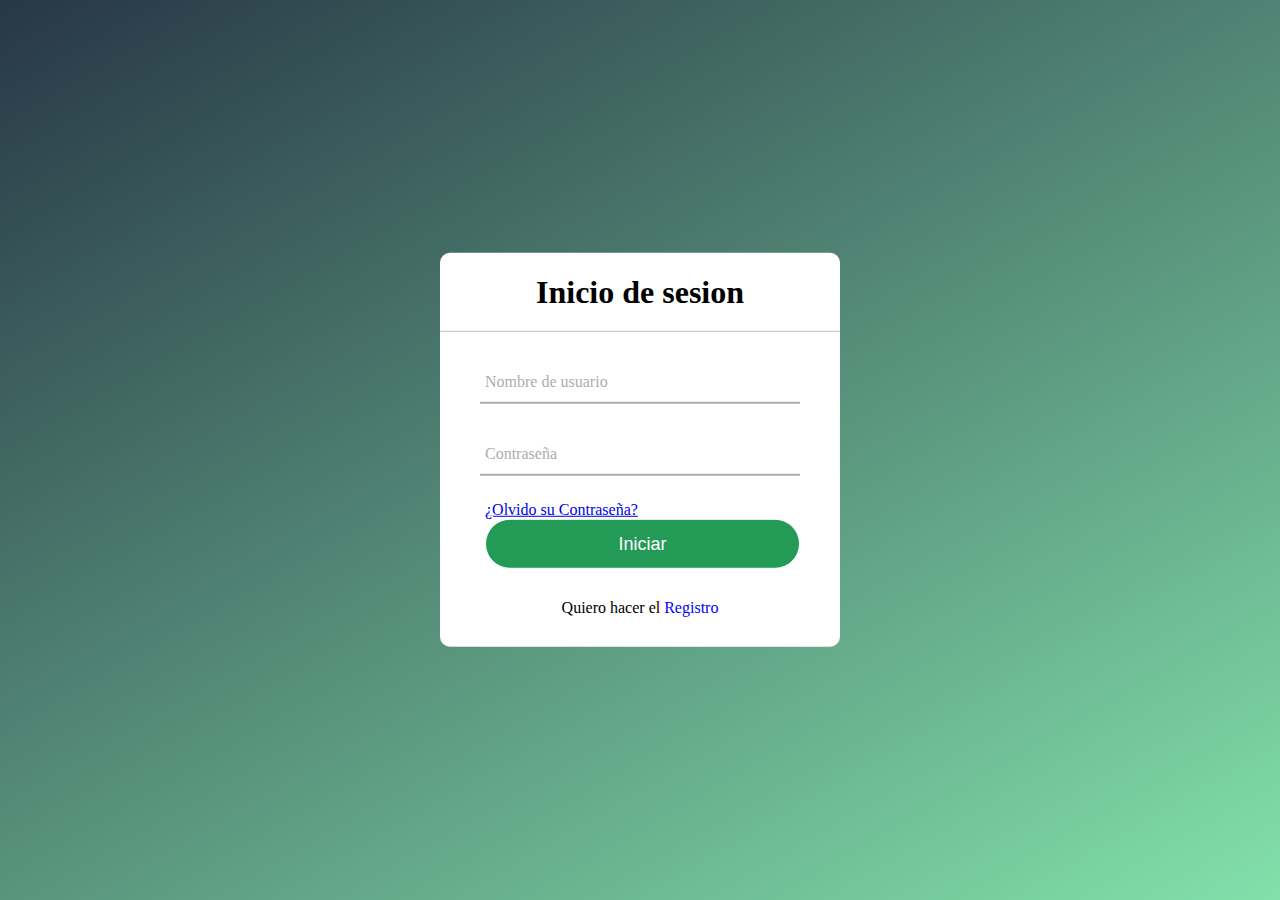
<file: index.html>
<!DOCTYPE html>
<html >
<head>
    <meta charset="UTF-8">
    <meta name="viewport" content="width=device-width, initial-scale=1.0">
    <title>Document</title>
    <link rel="stylesheet" href="Estilos/Estilos2.css">
</head>
<body>
    <div class="formulario">
        <h1>Inicio de sesion</h1>
        <form id="post">
            <div class="Username">
                <input type="text" id="username" required>
                <label for="username">Nombre de usuario</label>
            </div>
            <div class="Username">
                <input type="password" id="password" required>
                <label for="password">Contraseña</label>
            </div>
            <div class="Olvidar"><a href="restarpassword.html">¿Olvido su Contraseña? </a>
                <input type="submit" value="Iniciar">
            </div>
            <div class="Registrarse">
                Quiero hacer el <a href="#">Registro</a>
            </div>
        </form>
        <script src="Scripts/scripts.js"></script>
    </div>
</body>
</html>
</file>
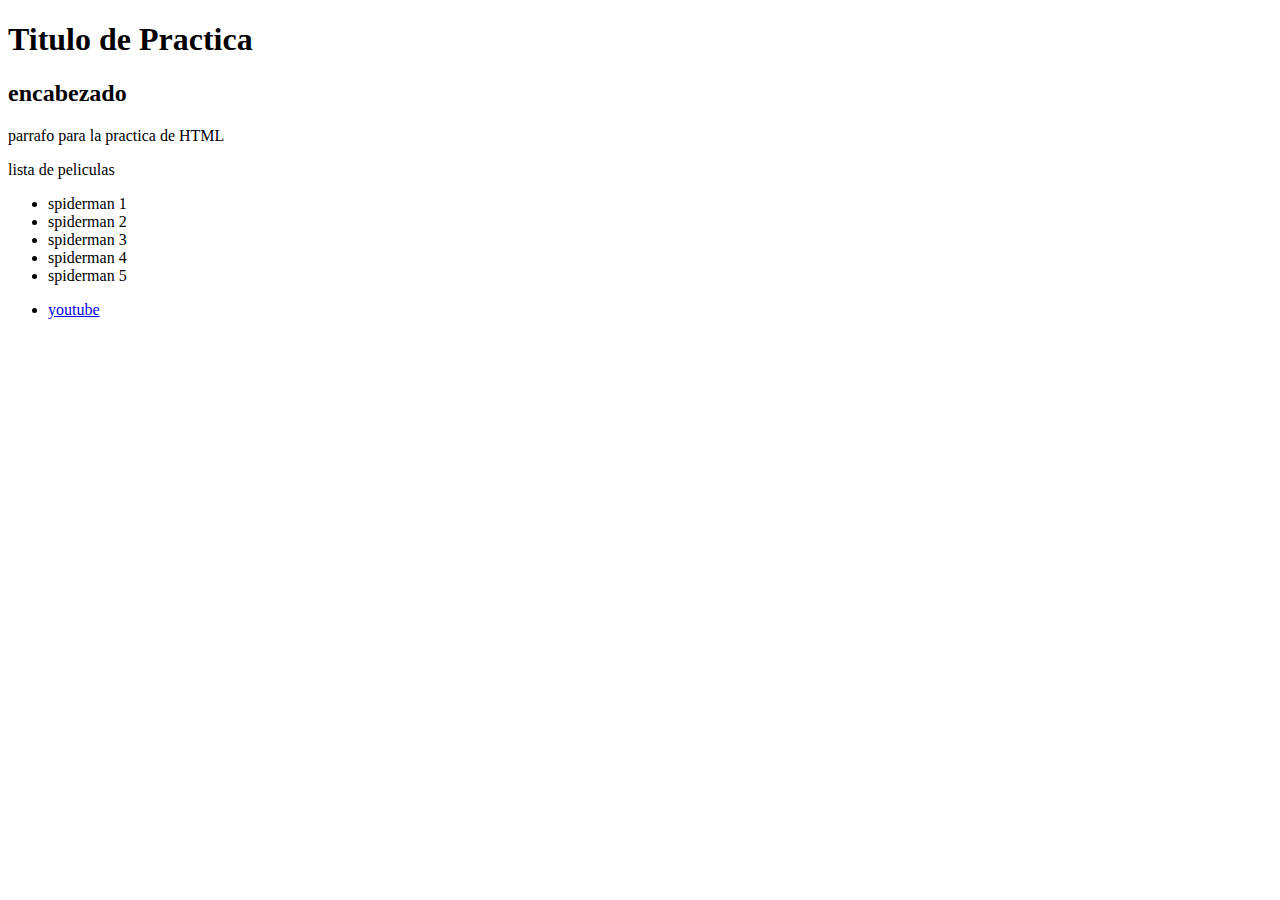
<file: nivel1.html>
<!DOCTYPE html>
<html lang="en">
<head>
    <meta charset="UTF-8">
    <meta name="viewport" content="width=device-width, initial-scale=1.0">
    <title>Practica</title>
</head>
<body>

    <!--punto 1 -->

        <h1> Titulo de Practica</h1>
        <h2> encabezado </h2>
        <p>parrafo para la practica de HTML</p>

    <!--punto 2 --> 

    <div> lista de peliculas 
        <ul>
            <li>spiderman 1</li>
            <li>spiderman 2</li>
            <li>spiderman 3</li>
            <li>spiderman 4</li>
            <li>spiderman 5</li>
        </ul>
        <ul>
            <li><a href="https://www.youtube.com/" target="_blank">youtube </a></li>
        </ul>
    </div>

</body>
</html>
</file>
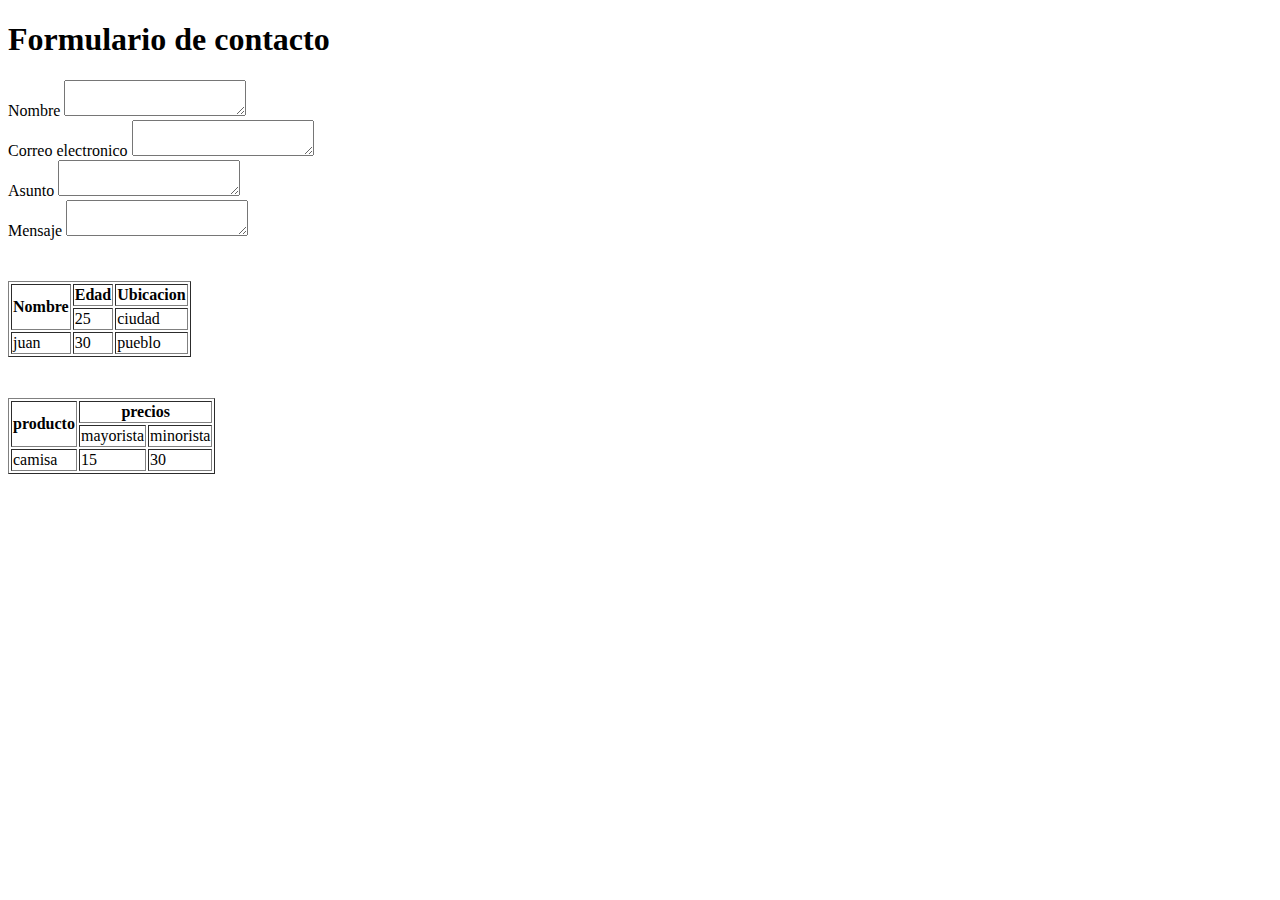
<file: nivel2.html>
<!DOCTYPE html>
<html lang="en">
<head>
    <meta charset="UTF-8">
    <meta name="viewport" content="width=device-width, initial-scale=1.0">
    <title>2</title>
</head>
<body>
    <div>
        <h1>Formulario de contacto</h1>
        <div>
            
            <label for="username">Nombre</label>
            <textarea name="username" id="username"></textarea>
        </div>
        <div>
            
            <label for="email">Correo electronico</label>
            <textarea name="email" id="email"></textarea>
        </div><div>
            
            <label for="asunto">Asunto</label>
            <textarea name="asunto" id="asunto"></textarea>
        </div><div>
           
            <label for="mensaje">Mensaje </label>
            <textarea name="mensaje" id="mensaje"></textarea>
        </div>
    </div>

<pre>
    
</pre>

    <table border="1">
        <tr>
            <th rowspan="2">Nombre</th>
            <th>Edad</th>
            <th >Ubicacion</th>
        </tr>
        <tr>
            <td>25</td>
            <td>ciudad </td>
            
        </tr>
        <tr>
            <td>juan</td>
            <td>30</td>
            <td>pueblo</td>
        </tr>
    </table>

<pre>

</pre>

    <table border="1">
        <tr>
            <th rowspan="2">producto</th>
            <th colspan="2">precios</th>
        </tr>
        <tr>
            <td>mayorista</td>
            <td>minorista</td>
            
        </tr>
        <tr>
            <td>camisa</td>
            <td>15</td>
            <td>30</td>
        </tr>
    </table>
</body>
</html>
</file>
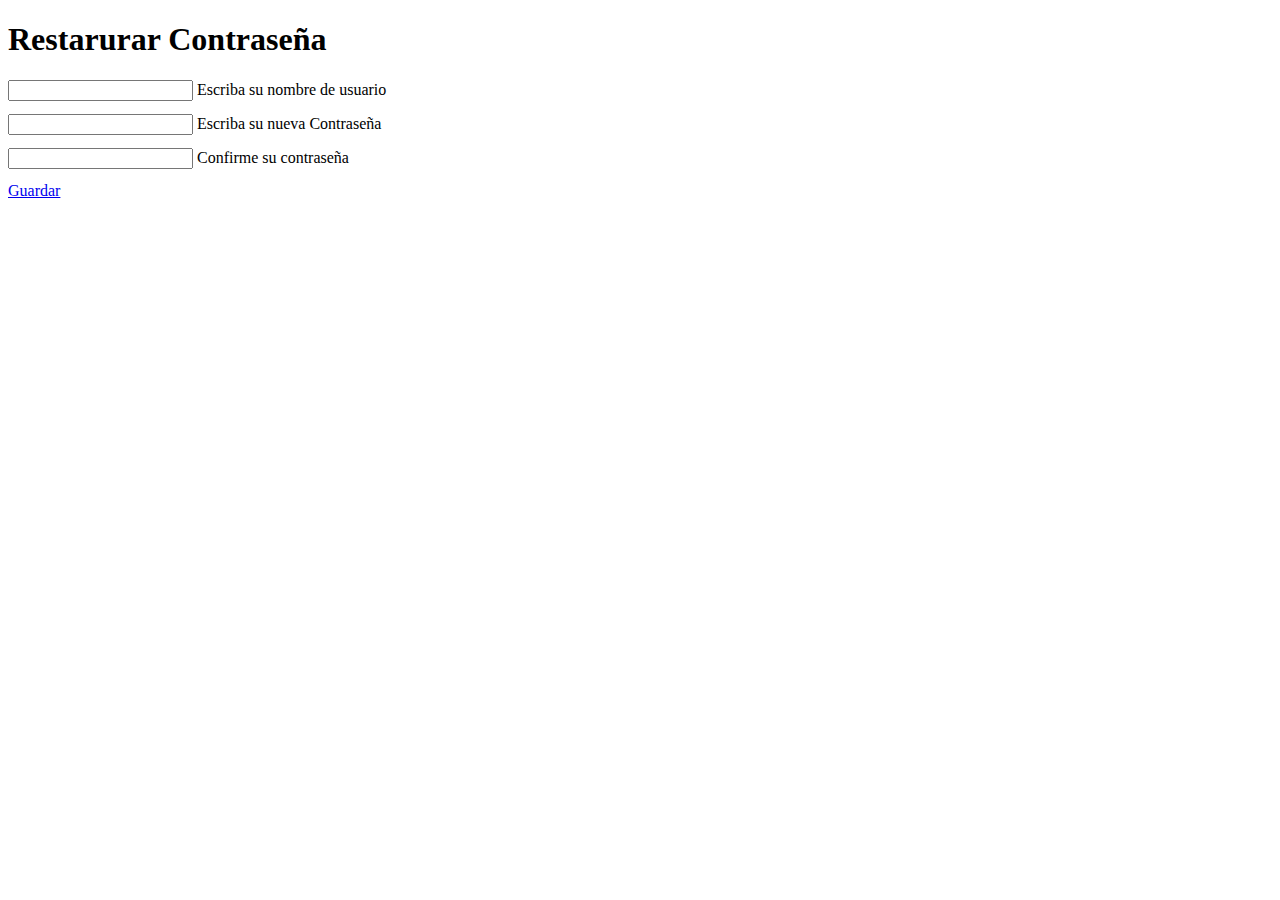
<file: restarpassword.html>
<!DOCTYPE html>
<html lang="en">
<head>
    <meta charset="UTF-8">
    <meta name="viewport" content="width=device-width, initial-scale=1.0">
    <title>Restablecer Contraseña</title>
</head>
<body>
    <div class="restaurar">
        <h1>Restarurar Contraseña</h1>
        <form action="post">
            <div class="usuario">
                <input type="text">
                <label for="usuario">Escriba su nombre de usuario </label>
            </div>
            <pre></pre>
            <div>
                <input type="text">
                <label for="contraseña">Escriba su nueva Contraseña</label>
            </div>
            <pre></pre>
            <div>
                <input type="text">
                <label for="contraseña2">Confirme su contraseña</label>
            </div>
            <pre></pre>
            <div><a href="index.html">Guardar</a></div>
        </form>
    </div>
</body>
</html>
</file>
<file: Estilos/Estilos2.css>
body{
    margin: 0 ;
    padding: 0;
    font-family: montserrat;
    background: linear-gradient(150deg, #273746, #82e0aa );
    height: 100vh;
}
.formulario{
    position: absolute;
    top: 50%;
    left: 50%;
    transform: translate(-50%, -50%);
    width: 400px;  
    background: white;
    border-radius: 10px;
}
.formulario h1{
    text-align: center;
    padding: 0 0 20px 0;
    border-bottom: 1px solid silver;
}

.formulario form{
    padding: 0 40px;
    box-sizing: border-box;
}

form .Username{
    position: relative;
    border-bottom: solid 2px #adadad;
    margin: 30px 0;
}
.Username input{
    width: 100%;
    padding: 0 5px;
    height: 40px;
    font-size: 16px;
    border: none;
    background: none;
    outline: none;
}
.Username label{
    position: absolute;
    top: 50%;
    left: 5px;
    color: #adadad;
    transform: translateY(-50%);
    font-size: 16px;
    pointer-events: none;
    transition: .5s;
}
 
.Username input:focus ~ label,
.Username input:focus ~ label{
    top: -5px;
    color: #2e86c1;
}

.Username input:focus ~ span::before,
.Username input:focus ~ span::before{
    width: 100%;
}
.Olvidar{
    margin: -5px 0 20px 5px;
    color: blue;
    cursor: pointer;
}
.Olvidar:hover{
    text-decoration: underline;
}
input[type="submit"]{
    width: 100%;
    height: 50px;
    border: 1px solid;
    background-color: #239b56 ;
    border-radius: 25px;
    font-size: 18px;
    color: white;
    cursor: pointer;
    outline: none;
}
input[type="submit"]:hover{
    border-color: purple;
    transition: .5s;

}

.Registrarse{
    margin: 30px 0;
    text-align: center;
    font-size: 16px;
    color: black;
}

.Registrarse a{
    color: blue;
    text-decoration: none;
}

.Registrarse a:hover{
    text-decoration: underline;
}
</file>
